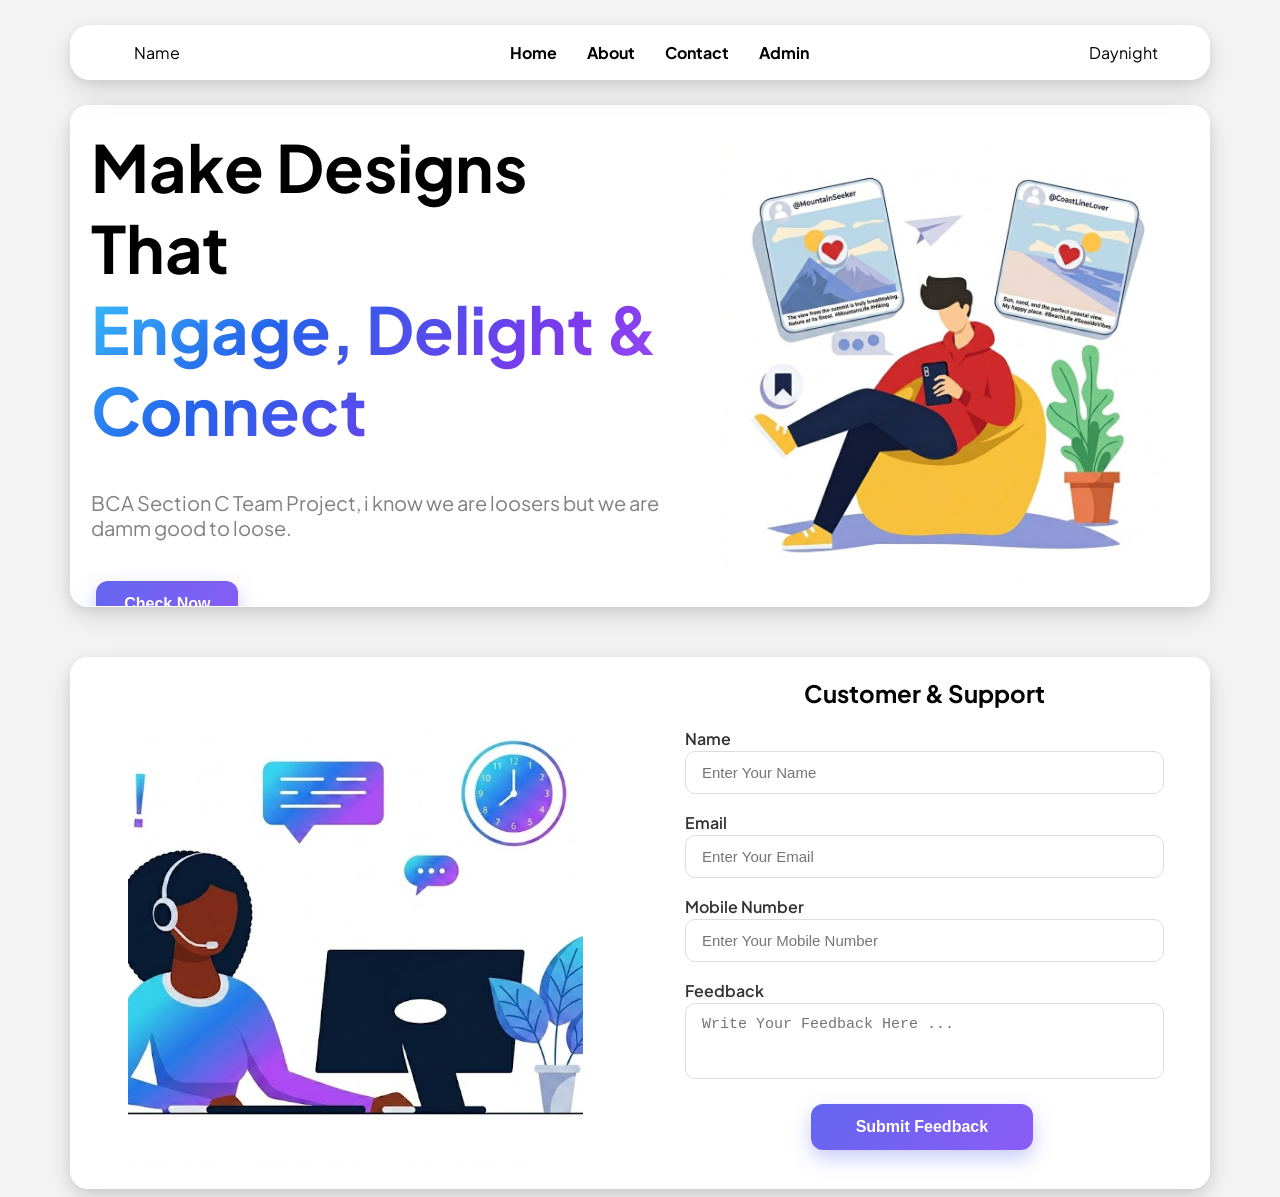
<file: front-end/main/index.html>
<!DOCTYPE html>
<html lang="en">

<head>
    <meta charset="UTF-8">
    <meta name="viewport" content="width=device-width, initial-scale=1.0">
    <title>Inthernship</title>
    <link rel="preconnect" href="https://fonts.googleapis.com">
    <link rel="preconnect" href="https://fonts.gstatic.com" crossorigin>
    <link href="https://fonts.googleapis.com/css2?family=Plus+Jakarta+Sans:wght@300;400;500;600;700;800&display=swap"
        rel="stylesheet">
    <link rel="stylesheet" href="./css/index.css">
</head>

<body>
    <section class="main-navigationsection">
        <div class="main-navigation">
            <div class="main-navigation-logo">
                <p>Name</p>
            </div>
            <div class="main-navigation-navigate">
                <ul>
                    <li><a href="">Home</a></li>
                    <li><a href="">About</a></li>
                    <li><a href="">Contact</a></li>
                    <li><a href="">Admin</a></li>
                </ul>
            </div>
            <div class="main-navigation-daynight">
                <p>Daynight</p>
            </div>
        </div>
    </section>

    <!-- Hero Section -->
    <section class="main-herosection">
        <div class="main-herosection-div">
            <div class="main-herosection-div-left">
                <h1>Make Designs That <span class="main-herosection-div-left-h1design">Engage, Delight & Connect</span>
                </h1>
                <p>BCA Section C Team Project, i know we are loosers but we are damm good to loose.</p>
                <br>
                <input type="button" value="Check Now" class="main-herosection-div-left-button" onclick="CheckNow()" />

            </div>
            <div class="main-herosection-div-right">
                <img src="./main-image/hero.png" alt="left-div-image">
            </div>

        </div>

    </section>

    <!-- Developer Section -->
    <section class="main-developersection">
        <div class="main-developersection-div">
            
        </div>
    </section>



    <!-- Contact & Support -->
    <section class="main-contactsupportsection">
        <div class="main-contactsupport-div">
            <div class="main-contactsupport-div-left">
                <img src="./main-image/customersupport.png" alt="contactsupportimage" />
            </div>
            <div class="main-contactsupport-div-right">
                <h1>Customer & Support</h1>
                <form class="main-contactsupport-div-right-form">
                    <div class="main-contactsupport-div-right-form-input">
                        <label>Name</label>
                        <input type="text" placeholder="Enter Your Name"/>
                    </div>
                    <div class="main-contactsupport-div-right-form-input">
                        <label>Email</label>
                        <input type="text" placeholder="Enter Your Email"/>
                    </div>
                    <div class="main-contactsupport-div-right-form-input">
                        <label>Mobile Number</label>
                        <input type="tel" placeholder="Enter Your Mobile Number"  />
                    </div>
                    <div class="main-contactsupport-div-right-form-input">
                        <label>Feedback</label>
                        <textarea type="text" placeholder="Write Your Feedback Here ..."></textarea>
                    </div>
                    
                </form>
                <input type="button" value="Submit Feedback" class="main-contactsupport-div-right-button" onclick="CustomerSupport()" /> 
            </div>
        </div>
    </section>

</body>
<script src="./js/index.js"></script>

</html>
</file>
<file: front-end/main/css/index.css>
body{
    /* background: url("https://wallpapercave.com/wp/wp4469548.jpg");
    background-size: cover; */
    background-color: #f4f4f4;
    font-family: 'Plus Jakarta Sans', sans-serif;
}
.main-navigationsection{
    /* border: solid 2px grey; */
    display: flex;
    margin-top: 2%;
    justify-content: center;
    position: sticky;
    z-index: 1000;
    top: 20px;
}
.main-navigation{
    /* border: solid 2px pink; */
    display: flex;
    width: 90%;
    border-radius: 20px; 
    background-color: white;
    /* background: rgba(255, 255, 255, 0.15); */
    /* backdrop-filter: blur(5px); */
    /* -webkit-backdrop-filter: blur(15px); */
    border: 1px solid rgba(255,255,255,0.3);
     box-shadow:
        0 10px 30px rgba(0, 0, 0, 0.12),
        0 4px 12px rgba(0, 0, 0, 0.08);
    overflow: hidden;
    
    
}
.main-navigation-logo{
    /* border: solid 2px green; */
    width: 15%;
    text-align: center;
}
.main-navigation-navigate{
    /* border: solid 2px red; */
    
    width: 70%;
}
.main-navigation-navigate ul{
    display: flex;
    list-style: none;
    justify-content:center;
    gap: 30px;
    
}
.main-navigation-navigate ul li a{
    font-size: 16px;
    font-weight: bold;
    color: black;
    text-decoration: none;
    
}
.main-navigation-navigate ul li a:hover{
    color: purple;
    
    
}
.main-navigation-daynight{
    /* border: solid 2px fuchsia; */
    width: 15%;
    text-align: center;
}






/* Hero Section */
.main-herosection{
    /* border: 2px solid green; */
    margin-top: 25px;
    display: flex;
    justify-content: center;
}
.main-herosection-div{
    background-color: white;
     box-shadow:
        0 10px 30px rgba(0, 0, 0, 0.12),
        0 4px 12px rgba(0, 0, 0, 0.08);

    border: 1px solid rgba(255,255,255,0.3);
    border-radius: 18px;
    width: 90%;
    height: 500px;
    display: flex;
    
    overflow: hidden;
    
}
.main-herosection-div-left{
    /* border: 2px solid red; */
    flex: 1.2;
}
.main-herosection-div-left h1{
    font-size: 65px;
    padding: 20px;
    margin: 0px;
}
.main-herosection-div-left-h1design{
    background: linear-gradient(
    135deg,
    #38bdf8 0%,
    #2563eb 30%,
    #7c3aed 70%,
    #a855f7 100%
);
    -webkit-background-clip: text;
    -webkit-text-fill-color: transparent;
    background-clip: text;
    display: inline-block;
    
}
.main-herosection-div-left p{
    padding: 0px 20px 0px 20px;
    font-size: 20px;
    color: gray;
    /* padding: 20px; */
    
}
.main-herosection-div-left-button{
    background: linear-gradient(135deg, #6366f1, #8b5cf6);
    color: white;
    border: none;
    margin-left: 25px;
    padding: 14px 28px;
    font-size: 16px;
    font-weight: 600;
    border-radius: 12px;
    cursor: pointer;
    
    /* Shadow */
    box-shadow: 0 8px 20px rgba(99, 102, 241, 0.35);
    
    /* Animation */
    transition: all 0.3s ease;

}
.main-herosection-div-left-button:hover{
    transform: translateY(-3px);
    box-shadow: 0 12px 28px rgba(99, 102, 241, 0.45);
    background: linear-gradient(135deg, #4f46e5, #7c3aed);
}
.main-herosection-div-left-button:active{
    transform: translateY(1px);
    box-shadow: 0 4px 12px rgba(99, 102, 241, 0.3);
}
.main-herosection-div-right{
    /* border: 2px solid green; */
    flex: 1;
    display: flex;
    justify-content: center;
    align-items: center;
}

.main-herosection-div-right img{
    height: 90%;
    width: 90%;
    
    object-fit: cover;
}




/* Feature Section
.main-featuresection{
    border: solid 2px green;
} */


.main-contactsupportsection{
    /* border: 2px solid green; */
    display: flex;
    justify-content: center;
    margin-top: 50px;
}
.main-contactsupport-div{
    background-color: white;
     box-shadow:
        0 10px 30px rgba(0, 0, 0, 0.12),
        0 4px 12px rgba(0, 0, 0, 0.08);

    border: 1px solid rgba(255,255,255,0.3);
    border-radius: 18px;
    width: 90%;
    height: 530px;
    display: flex;
    
    overflow: hidden;
}
.main-contactsupport-div-left{
    /* border: #2563eb solid 2px; */
    flex: 1;
    display: flex;
    justify-content: center;
    align-items: center;
}
.main-contactsupport-div-left img{
    width: 80%;
    height: 90%;
    object-fit: cover;
}
.main-contactsupport-div-right{
    /* border: #7c3aed solid 2px; */
    flex: 1;
    overflow: hidden;
}
.main-contactsupport-div-right h1{
    text-align: center;
}
.main-contactsupport-div-right-form{
    /* border: 2px solid green; */
    display: flex;
    flex-direction: column;
    gap: 18px;
    margin: 0px 45px;   
}
.main-contactsupport-div-right-form-input{
    display: flex;
    flex-direction: column;
}
.main-contactsupport-div-right-form-input label{
    margin-bottom: 2px;
    font-weight: 600;
    color: #333;
}
.main-contactsupport-div-right-form-input input, textarea{
    padding: 12px 16px;
    border: 1px solid #ddd;
    border-radius: 10px;
    font-size: 15px;
    outline: none;
    transition: 0.3s;
}
.main-contactsupport-div-right-form-input input:focus, .main-contactsupport-div-right-form-input textarea:focus{
    border-color:#6366f1;
    box-shadow:0 0 0 4px rgba(99,102,241,0.15);
}
.main-contactsupport-div-right-form-input textarea{
    resize:none;
    min-height:50px;
}
.main-contactsupport-div-right-button{
    background: linear-gradient(135deg, #6366f1, #8b5cf6);
    color: white;
    border: none;
    margin-top: 25px;
    margin-left: 30%;
    padding: 14px 45px;
    font-size: 16px;
    font-weight: 600;
    border-radius: 12px;
    cursor: pointer;
    
    /* Shadow */
    box-shadow: 0 8px 20px rgba(99, 102, 241, 0.35);
    
    /* Animation */
    transition: all 0.3s ease;

}
.main-contactsupport-div-right-button:hover{
    transform: translateY(-3px);
    box-shadow: 0 12px 28px rgba(99, 102, 241, 0.45);
    background: linear-gradient(135deg, #4f46e5, #7c3aed);
}
.main-contactsupport-div-right-button:active{
    transform: translateY(1px);
    box-shadow: 0 12px 28px rgba(99, 102, 241, 0.03);
}
</file>
<file: front-end/main/main.css>
body{
    /* background: url("https://wallpapercave.com/wp/wp4469548.jpg");
    background-size: cover; */
    background-color: #f4f4f4;
    font-family: 'Plus Jakarta Sans', sans-serif;
}
.main-navigationsection{
    /* border: solid 2px grey; */
    display: flex;
    margin-top: 2%;
    justify-content: center;
    position: sticky;
    z-index: 1000;
    top: 20px;
}
.main-navigation{
    /* border: solid 2px pink; */
    display: flex;
    width: 90%;
    border-radius: 20px; 
    background-color: white;
    /* background: rgba(255, 255, 255, 0.15); */
    /* backdrop-filter: blur(5px); */
    /* -webkit-backdrop-filter: blur(15px); */
    border: 1px solid rgba(255,255,255,0.3);
     box-shadow:
        0 10px 30px rgba(0, 0, 0, 0.12),
        0 4px 12px rgba(0, 0, 0, 0.08);
    overflow: hidden;
    
    
}
.main-navigation-logo{
    /* border: solid 2px green; */
    width: 15%;
    text-align: center;
}
.main-navigation-navigate{
    /* border: solid 2px red; */
    
    width: 70%;
}
.main-navigation-navigate ul{
    display: flex;
    list-style: none;
    justify-content:center;
    gap: 30px;
    
}
.main-navigation-navigate ul li a{
    font-size: 16px;
    font-weight: bold;
    color: black;
    text-decoration: none;
    
}
.main-navigation-navigate ul li a:hover{
    color: purple;
    
    
}
.main-navigation-daynight{
    /* border: solid 2px fuchsia; */
    width: 15%;
    text-align: center;
}






/* Hero Section */
.main-herosection{
    /* border: 2px solid green; */
    margin-top: 25px;
    display: flex;
    justify-content: center;
}
.main-herosection-div{
    background-color: white;
     box-shadow:
        0 10px 30px rgba(0, 0, 0, 0.12),
        0 4px 12px rgba(0, 0, 0, 0.08);

    border: 1px solid rgba(255,255,255,0.3);
    border-radius: 18px;
    width: 90%;
    height: 500px;
    display: flex;
    
    overflow: hidden;
    
}
.main-herosection-div-left{
    /* border: 2px solid red; */
    flex: 1.2;
}
.main-herosection-div-left h1{
    font-size: 65px;
    padding: 20px;
    margin: 0px;
}
.main-herosection-div-left-h1design{
    background: linear-gradient(
    135deg,
    #38bdf8 0%,
    #2563eb 30%,
    #7c3aed 70%,
    #a855f7 100%
);
    -webkit-background-clip: text;
    -webkit-text-fill-color: transparent;
    background-clip: text;
    display: inline-block;
    
}
.main-herosection-div-left p{
    padding: 0px 20px 0px 20px;
    font-size: 20px;
    color: gray;
    /* padding: 20px; */
    
}
.main-herosection-div-left-button{
    background: linear-gradient(135deg, #6366f1, #8b5cf6);
    color: white;
    border: none;
    margin-left: 25px;
    padding: 14px 28px;
    font-size: 16px;
    font-weight: 600;
    border-radius: 12px;
    cursor: pointer;
    
    /* Shadow */
    box-shadow: 0 8px 20px rgba(99, 102, 241, 0.35);
    
    /* Animation */
    transition: all 0.3s ease;

}
.main-herosection-div-left-button:hover{
    transform: translateY(-3px);
    box-shadow: 0 12px 28px rgba(99, 102, 241, 0.45);
    background: linear-gradient(135deg, #4f46e5, #7c3aed);
}
.main-herosection-div-left-button:active{
    transform: translateY(1px);
    box-shadow: 0 4px 12px rgba(99, 102, 241, 0.3);
}
.main-herosection-div-right{
    /* border: 2px solid green; */
    flex: 1;
    display: flex;
    justify-content: center;
    align-items: center;
}

.main-herosection-div-right img{
    height: 90%;
    width: 90%;
    
    object-fit: cover;
}




/* Feature Section
.main-featuresection{
    border: solid 2px green;
} */


.main-contactsupportsection{
    /* border: 2px solid green; */
    display: flex;
    justify-content: center;
    margin-top: 50px;
}
.main-contactsupport-div{
    background-color: white;
     box-shadow:
        0 10px 30px rgba(0, 0, 0, 0.12),
        0 4px 12px rgba(0, 0, 0, 0.08);

    border: 1px solid rgba(255,255,255,0.3);
    border-radius: 18px;
    width: 90%;
    height: 530px;
    display: flex;
    
    overflow: hidden;
}
.main-contactsupport-div-left{
    /* border: #2563eb solid 2px; */
    flex: 1;
    display: flex;
    justify-content: center;
    align-items: center;
}
.main-contactsupport-div-left img{
    width: 80%;
    height: 90%;
    object-fit: cover;
}
.main-contactsupport-div-right{
    /* border: #7c3aed solid 2px; */
    flex: 1;
    overflow: hidden;
}
.main-contactsupport-div-right h1{
    text-align: center;
}
.main-contactsupport-div-right-form{
    /* border: 2px solid green; */
    display: flex;
    flex-direction: column;
    gap: 18px;
    margin: 0px 45px;   
}
.main-contactsupport-div-right-form-input{
    display: flex;
    flex-direction: column;
}
.main-contactsupport-div-right-form-input label{
    margin-bottom: 2px;
    font-weight: 600;
    color: #333;
}
.main-contactsupport-div-right-form-input input, textarea{
    padding: 12px 16px;
    border: 1px solid #ddd;
    border-radius: 10px;
    font-size: 15px;
    outline: none;
    transition: 0.3s;
}
.main-contactsupport-div-right-form-input input:focus, .main-contactsupport-div-right-form-input textarea:focus{
    border-color:#6366f1;
    box-shadow:0 0 0 4px rgba(99,102,241,0.15);
}
.main-contactsupport-div-right-form-input textarea{
    resize:none;
    min-height:50px;
}
.main-contactsupport-div-right-button{
    background: linear-gradient(135deg, #6366f1, #8b5cf6);
    color: white;
    border: none;
    margin-top: 25px;
    margin-left: 30%;
    padding: 14px 45px;
    font-size: 16px;
    font-weight: 600;
    border-radius: 12px;
    cursor: pointer;
    
    /* Shadow */
    box-shadow: 0 8px 20px rgba(99, 102, 241, 0.35);
    
    /* Animation */
    transition: all 0.3s ease;

}
.main-contactsupport-div-right-button:hover{
    transform: translateY(-3px);
    box-shadow: 0 12px 28px rgba(99, 102, 241, 0.45);
    background: linear-gradient(135deg, #4f46e5, #7c3aed);
}
.main-contactsupport-div-right-button:active{
    transform: translateY(1px);
    box-shadow: 0 12px 28px rgba(99, 102, 241, 0.03);
}
</file>
